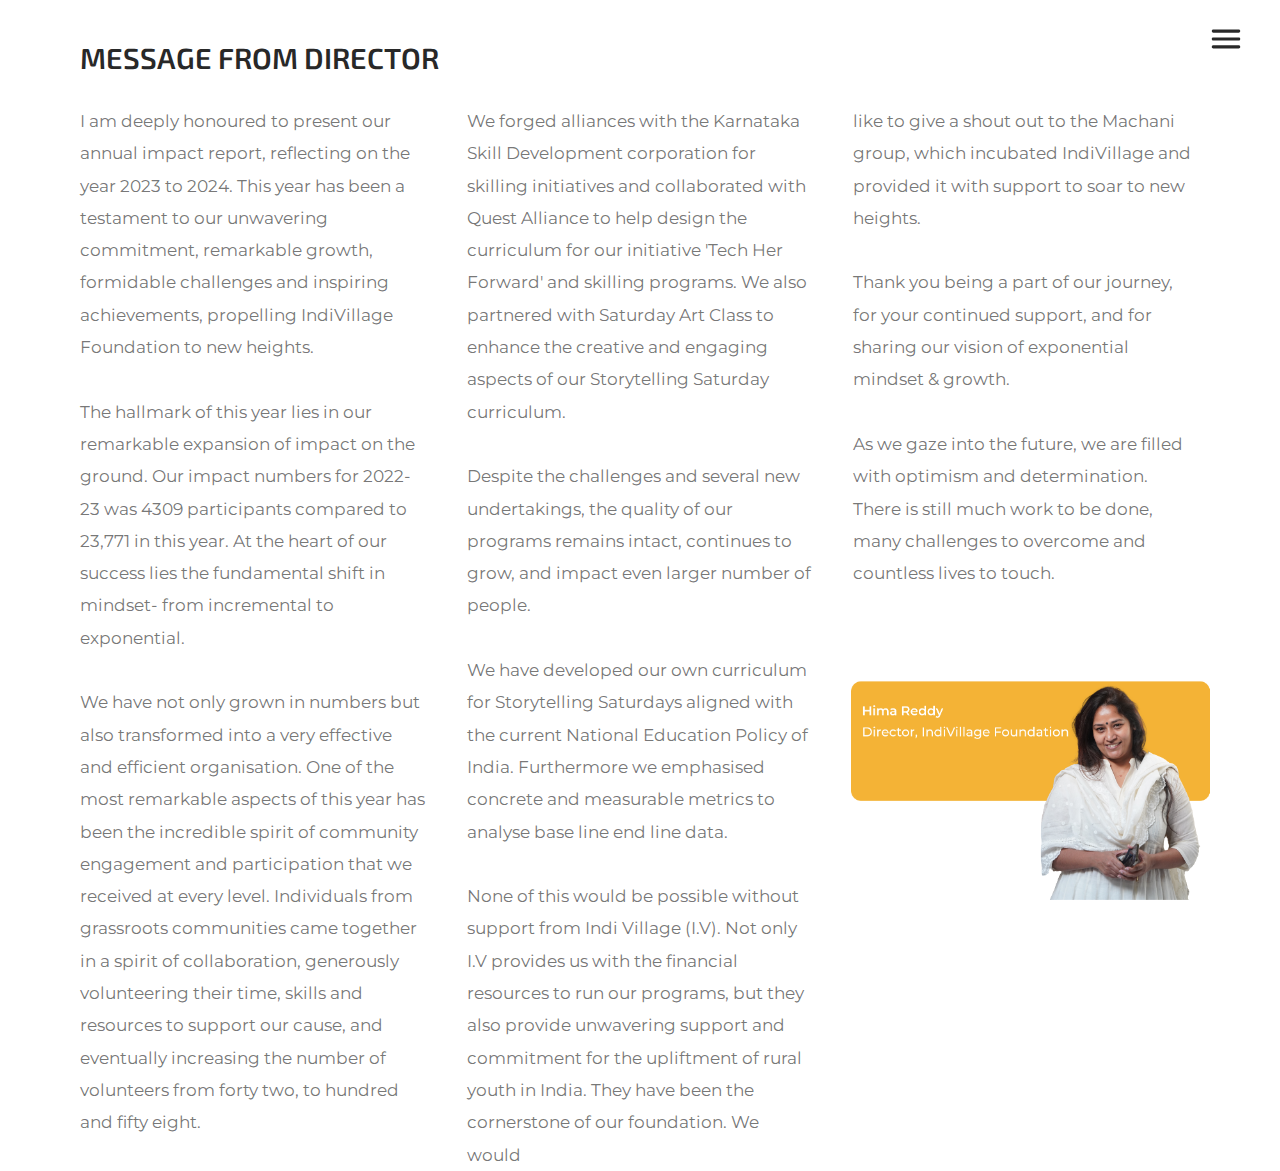
<file: director.html>
<!DOCTYPE html>
<html lang="en">
  <head>
    <meta charset="UTF-8" />
    <meta name="viewport" content="width=device-width, initial-scale=1.0" />
    <link
      href="https://fonts.googleapis.com/css2?family=Montserrat:wght@400&display=swap"
      rel="stylesheet"
    />
    <link
      href="https://fonts.googleapis.com/css2?family=Exo+2:wght@400;600&display=swap"
      rel="stylesheet"
    />
    <title>Message from Director</title>
    <link rel="stylesheet" href="director.css" />
  </head>
  <body>
    <header class="site-header">
      <img
        src="image.png"
        alt="Company Logo"
        class="logo"
        onclick="handleLogoClick()"
      />
      <div class="hamburger-icon" onclick="toggleNav()">
        <svg
          width="38"
          height="48"
          z-index="101"
          viewBox="0 0 48 48"
          fill="none"
          xmlns="http://www.w3.org/2000/svg"
        >
          <path
            d="M8 36C7.43333 36 6.95833 35.8083 6.575 35.425C6.19167 35.0417 6 34.5667 6 34C6 33.4333 6.19167 32.9583 6.575 32.575C6.95833 32.1917 7.43333 32 8 32H40C40.5667 32 41.0417 32.1917 41.425 32.575C41.8083 32.9583 42 33.4333 42 34C42 34.5667 41.8083 35.0417 41.425 35.425C41.0417 35.8083 40.5667 36 40 36H8ZM8 26C7.43333 26 6.95833 25.8083 6.575 25.425C6.19167 25.0417 6 24.5667 6 24C6 23.4333 6.19167 22.9583 6.575 22.575C6.95833 22.1917 7.43333 22 8 22H40C40.5667 22 41.0417 22.1917 41.425 22.575C41.8083 22.9583 42 23.4333 42 24C42 24.5667 41.8083 25.0417 41.425 25.425C41.0417 25.8083 40.5667 26 40 26H8ZM8 16C7.43333 16 6.95833 15.8083 6.575 15.425C6.19167 15.0417 6 14.5667 6 14C6 13.4333 6.19167 12.9583 6.575 12.575C6.95833 12.1917 7.43333 12 8 12H40C40.5667 12 41.0417 12.1917 41.425 12.575C41.8083 12.9583 42 13.4333 42 14C42 14.5667 41.8083 15.0417 41.425 15.425C41.0417 15.8083 40.5667 16 40 16H8Z"
            fill="#282828"
            fill-opacity="1"
          />
        </svg>
      </div>
    </header>
    <div id="myNav" class="overlay">
      <div class="overlay-content">
        <a href="index.html#home" onclick="toggleNav()"
          ><span class="menu-number">01</span> HOME
        </a>
        <a href="index.html#impact-overview-section" onclick="toggleNav()"
          ><span class="menu-number">02</span> IMPACT OVERVIEW 2023-24</a
        >
        <a href="index.html#TechHerForward" onclick="toggleNav()"
          ><span class="menu-number">03</span> TECH HER FORWARD</a
        >
        <a href="index.html#StorytellingSaturday" onclick="toggleNav()"
          ><span class="menu-number">04</span> STORYTELLING SATURDAY</a
        >

        <a href="index.html#ArtClass" onclick="toggleNav()"
          ><span class="menu-number">05</span> SATURDAY ART CLASS<br
        /></a>
        <a href="index.html#RuralYouth" onclick="toggleNav()"
          ><span class="menu-number">06</span> RURAL YOUTH SKILLING</a
        >
        <a href="index.html#WomenTech" onclick="toggleNav()"
          ><span class="menu-number">07</span> Upskilling Women Through
          English<br />
          <span class="language-skills">Language Skills</span></a
        >
        <a href="index.html#MilestoneAndMemoir" onclick="toggleNav()"
          ><span class="menu-number">08</span> STORIES FROM THE FIELD</a
        >
        <a
          href="http://www.indivillagefoundation.org/about-us/"
          target="_blank"
          onclick="toggleNav()"
          ><span class="menu-number">09</span> About us</a
        >
      </div>
    </div>
    <div class="container">
      <h1 class="title">MESSAGE FROM DIRECTOR</h1>
      <div class="content">
        <div class="column">
          <p>
            I am deeply honoured to present our annual impact report, reflecting
            on the year 2023 to 2024. This year has been a testament to our
            unwavering commitment, remarkable growth, formidable challenges and
            inspiring achievements, propelling IndiVillage Foundation to new
            heights.
            <br />
            <br />The hallmark of this year lies in our remarkable expansion of
            impact on the ground. Our impact numbers for 2022-23 was 4309
            participants compared to 23,771 in this year. At the heart of our
            success lies the fundamental shift in mindset- from incremental to
            exponential.
            <br />
            <br />We have not only grown in numbers but also transformed into a
            very effective and efficient organisation. One of the most
            remarkable aspects of this year has been the incredible spirit of
            community engagement and participation that we received at every
            level. Individuals from grassroots communities came together in a
            spirit of collaboration, generously volunteering their time, skills
            and resources to support our cause, and eventually increasing the
            number of volunteers from forty two, to hundred and fifty eight.
          </p>
          <p></p>
        </div>

        <div class="column">
          <p>
            We forged alliances with the Karnataka Skill Development corporation
            for skilling initiatives and collaborated with Quest Alliance to
            help design the curriculum for our initiative 'Tech Her Forward' and
            skilling programs. We also partnered with Saturday Art Class to
            enhance the creative and engaging aspects of our Storytelling
            Saturday curriculum.
            <br />

            <br />Despite the challenges and several new undertakings, the
            quality of our programs remains intact, continues to grow, and
            impact even larger number of people.
            <br />
            <br />We have developed our own curriculum for Storytelling
            Saturdays aligned with the current National Education Policy of
            India. Furthermore we emphasised concrete and measurable metrics to
            analyse base line end line data.
            <br />
            <br />None of this would be possible without support from Indi
            Village (I.V). Not only I.V provides us with the financial resources
            to run our programs, but they also provide unwavering support and
            commitment for the upliftment of rural youth in India. They have
            been the cornerstone of our foundation. We would
          </p>
        </div>
        <div class="column">
          <p>
            like to give a shout out to the Machani group, which incubated
            IndiVillage and provided it with support to soar to new heights. 
            <br />
            <br />Thank you being a part of our journey, for your continued
            support, and for sharing our vision of exponential mindset & growth.
            <br />
            <br />As we gaze into the future, we are filled with optimism and
            determination. There is still much work to be done, many challenges
            to overcome and countless lives to touch.
          </p>
          <img
            src="Director.png"
            alt="Hima Reddy, Director, IndiVillage Foundation"
          />
        </div>
      </div>
    </div>
    <script>
      function toggleNav() {
        var nav = document.getElementById("myNav");
        var hamburgerIcon = document.querySelector(".hamburger-icon");

        if (nav.style.transform === "translateX(100%)") {
          // Overlay is closed, open it
          nav.style.transform = "translateX(0)";
          hamburgerIcon.classList.add("open"); // Add the "open" class to the hamburger icon
        } else {
          // Overlay is open, close it
          nav.style.transform = "translateX(100%)";
          hamburgerIcon.classList.remove("open"); // Remove the "open" class from the hamburger icon
        }
      }
    </script>
  </body>
</html>
</file>
<file: director.css>
body,
html {
  margin: 0;
  padding: 0;
  height: 100%;
}
* {
  margin: 0;
  padding: 0;
  box-sizing: border-box;
}
.site-header {
  display: flex;
  justify-content: space-between;
  position: fixed;
  align-items: center; /* Make the header fixed to the top */
  width: 100%; /* Full width */
  top: 0; /* Align to the top */
  left: 0; /* Align to the left */
  /* Adjust the horizontal padding as needed */
  box-sizing: border-box; /* Include padding in the width calculation */
  background-color: transparent; /* Optional: Background color for the header */
  z-index: 1000; /* Ensure the header is above other content */
}

.logo {
  width: 80px;
  height: 50px;
  flex-shrink: 0;
  padding-top: 30px;
  padding-left: 80px;
  visibility: hidden;
}

.hamburger-icon {
  cursor: pointer;
  padding-top: 15px;
  padding-right: 73px;
  width: 20px;
}

.hamburger-icon svg path {
  fill: #282828; /* Default color */
}

/* Style for the hamburger icon when the overlay is open */
.hamburger-icon.open svg path {
  fill: #ffffff; /* Change to the desired color */
}

/* Overlay style */
.overlay {
  transform: translateX(100%); /* Start off screen */
  width: 50%; /* Adjusted width */
  height: 100%; /* Full height */
  position: fixed;
  top: 0;
  right: 0;
  z-index: 1; /* Ensure it's above other content */
  background: #282828; /* Background color */
  transition: transform 0.5s ease; /* Smooth transition for opening/closing */
}

.overlay-content {
  overflow-y: auto; /* Allows scrolling if content is too long */
  position: absolute; /* Changed from fixed to absolute */
  top: 80px; /* Positioning adjusted */
  width: 100%;
  padding: 20px 107px 20px 107px; /* Adjusted for padding */
  box-sizing: border-box; /* Includes padding in width */
  color: #faa22a; /* Yellow text color */
}

.overlay-content a {
  font-family: "Exo 2", sans-serif;
  font-size: 24px;
  font-weight: 600;
  color: #fff;
  text-transform: uppercase;
  display: block;
  margin-bottom: 20px; /* Space between items */
  text-decoration: none;
}

.overlay-content a:hover {
  color: #faa22a;
}

.overlay-content a span.menu-number {
  margin-right: 20px;
  display: inline-block;
}

.overlay-content a span.language-skills {
  display: block; /* Ensures the element starts on a new line */
  margin-left: 55px; /* Adjust the margin as needed to ensure consistency */
}

.overlay-content a span {
  display: inline-block; /* Ensure other span elements are inline-block */
}

/* Redefine the pseudo-element to avoid adding it to the last item */
.overlay-content a:not(:last-child)::after {
  content: "";
  display: block;
  margin: 20px 0; /* Adjusted margin for visual consistency */
  height: 0.5px;
  background: rgba(255, 255, 255, 0.5); /* Semi-transparent white line */
  width: 100%; /* Line stretches full width */
}

/* Style for the line separators */
.overlay-content a:not(:last-child):after {
  content: "";
  display: block;
  margin-top: 25px; /* Space above the line */
  margin-bottom: 25px; /* Space below the line */
  height: 0.5px;
  background: rgba(255, 255, 255, 0.5); /* Semi-transparent white line */
  margin-left: 0px;
  width: 600px; /* Line width extends full width of overlay content */
}

.container {
  height: 100vh; /* Full viewport height */
  display: flex;
  flex-direction: column;
  align-items: left;
  justify-content: left;
  padding-top: 40px; /* Adds 40px padding at the top */
  box-sizing: border-box;
  width: calc(100vw-160px); /* Full width to contain the image */
  padding-left: 60px;
  padding-right: 60px;

  /* Padding as per your specification */
}

.title {
  margin-left: 20px;
  margin-bottom: 30px;
  color: #282828;

  font-family: "Exo 2";
  font-size: 29px;
  font-style: normal;
  font-weight: 600;
  line-height: normal;
  text-transform: uppercase;
  /* Space below the title */
}

.content {
  display: flex;
  height: auto; /* Adjust based on total height and title space */
  width: 100%;
  text-align: left;
}

.column {
  flex: 1;
  display: flex;
  flex-direction: column;
  justify-content: space-between; /* Aligns the text at the top and the image at the bottom */
  padding: 0 20px; /* Padding inside each column */
}

.column p {
  color: rgba(40, 40, 40, 0.65);
  font-family: Montserrat;
  font-size: 17px;
  font-style: normal;
  font-weight: 400;
  line-height: 190%; /* 165% */
  width: 100%;
}

.column img {
  padding-top: 0px;
  align-self: flex-end;
  margin-top: auto;
  width: 28%;
  bottom: 0px;
  top: auto;
  position: fixed;
  right: 5.5%;
}
</file>
